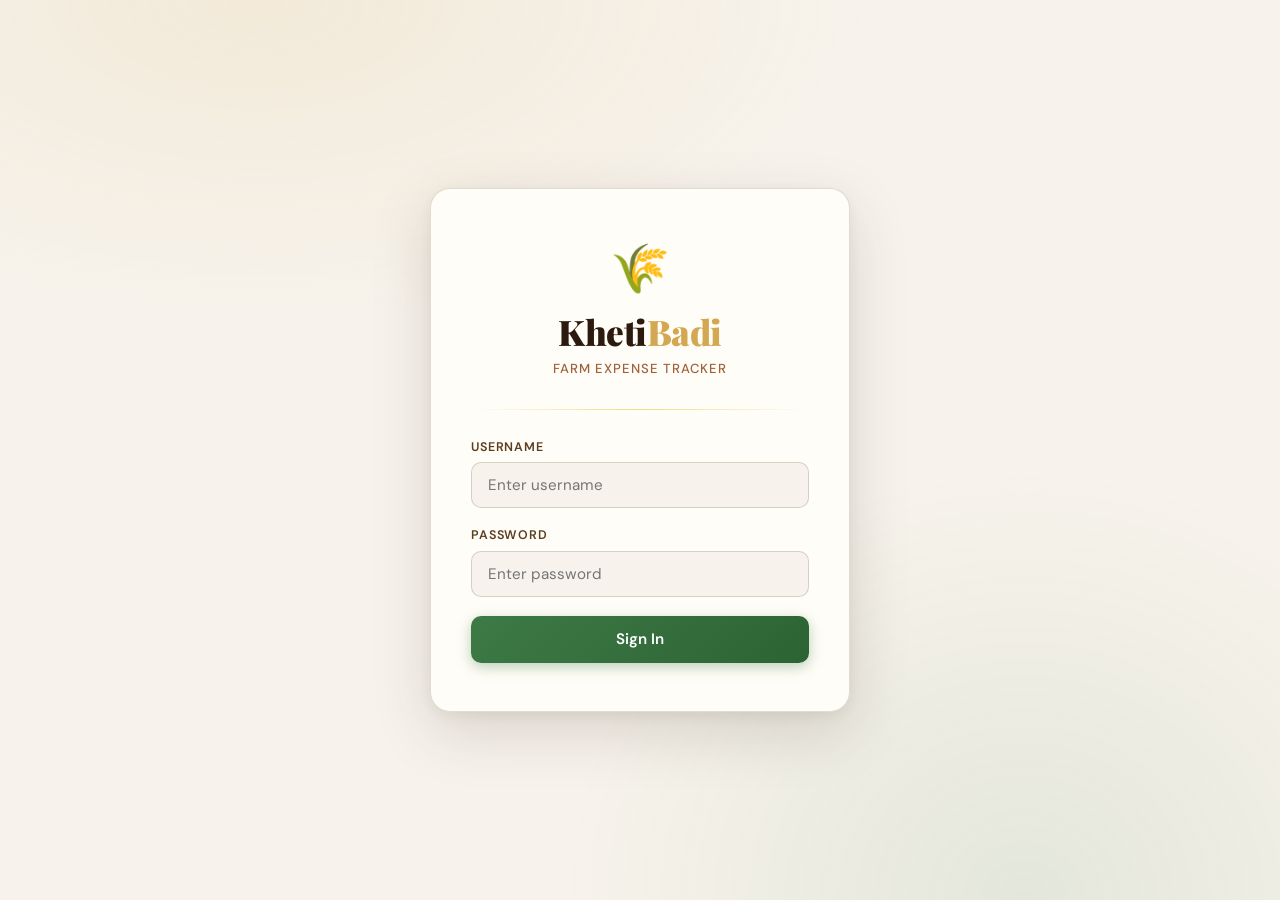
<file: frontend/index.html>
<!DOCTYPE html>
<html lang="en">
<head>
  <meta charset="UTF-8">
  <meta name="viewport" content="width=device-width, initial-scale=1.0">
  <title>KhetiBadi — Farm Expense Tracker</title>
  <link rel="preconnect" href="https://fonts.googleapis.com">
  <link rel="preconnect" href="https://fonts.gstatic.com" crossorigin>
  <link href="https://fonts.googleapis.com/css2?family=DM+Sans:wght@400;500;600&family=Playfair+Display:wght@700;900&display=swap" rel="stylesheet">
  <link rel="stylesheet" href="style.css">
</head>
<body>

<!-- ── LOGIN PAGE ── -->
<div id="login-page">
  <div class="login-card">
    <div class="login-logo">
      <span class="icon">🌾</span>
      <h1>Kheti<span>Badi</span></h1>
      <p>Farm Expense Tracker</p>
    </div>
    <div class="login-divider"></div>
    <div class="form-group">
      <label>Username</label>
      <input type="text" id="login-user" placeholder="Enter username" autocomplete="username">
    </div>
    <div class="form-group">
      <label>Password</label>
      <input type="password" id="login-pass" placeholder="Enter password" autocomplete="current-password">
    </div>
    <button class="btn btn-primary" id="login-btn" onclick="doLogin()">Sign In</button>
    <div class="error-msg" id="login-error"></div>
  </div>
</div>

<!-- ── MAIN APP ── -->
<div id="app-page">
  <div class="top-bar">
    <div class="top-bar-brand">Kheti<span>Badi</span> 🌾</div>
    <div class="top-bar-right">
      <span class="user-badge" id="user-display">—</span>
      <button class="logout-btn" onclick="doLogout()">Sign Out</button>
    </div>
  </div>

  <div class="tabs">
    <div class="tab active" onclick="switchTab('add')">➕ Add Expense</div>
    <div class="tab" onclick="switchTab('records')">📋 Records</div>
  </div>

  <!-- ADD EXPENSE TAB -->
  <div class="tab-content active" id="tab-add">
    <div class="section">
      <h2 class="section-title">Record an Expense</h2>
      <p class="section-sub">Fill in all the details and attach your payment screenshot.</p>
      <div class="form-card">
        <div class="form-grid">
          <div class="form-group">
            <label>Date *</label>
            <input type="date" id="f-date">
          </div>
          <div class="form-group">
            <label>Paid By *</label>
            <input type="text" id="f-location" placeholder="Name of person who paid">
          </div>
          <div class="form-group">
            <label>Category *</label>
            <select id="f-category">
              <option value="">Select category…</option>
            </select>
          </div>
          <div class="form-group">
            <label>Amount *</label>
            <div class="amount-wrap">
              <input type="number" id="f-amount" placeholder="0" min="0" step="0.01">
            </div>
          </div>
          <div class="form-group">
            <label>Vendor / Supplier *</label>
            <input type="text" id="f-vendor" placeholder="Vendor name or shop">
          </div>
          <div class="form-group">
            <label>Payment Mode *</label>
            <select id="f-payment">
              <option value="">Select mode…</option>
            </select>
          </div>
          <div class="form-group full">
            <label>Notes</label>
            <textarea id="f-notes" placeholder="Any additional details (optional)…"></textarea>
          </div>
          <div class="form-group full">
            <label>Payment Screenshot / Receipt</label>
            <div class="upload-zone" id="upload-zone">
              <input type="file" id="f-screenshot" accept="image/*,.pdf" onchange="handleFileSelect(this)">
              <span class="upload-icon">📎</span>
              <div class="upload-text"><strong>Click to upload</strong> or drag &amp; drop</div>
              <div class="upload-text" style="margin-top:0.25rem;font-size:0.78rem;">JPG, PNG, PDF up to 5 MB</div>
            </div>
            <div class="file-preview" id="file-preview">
              <span>📄</span>
              <span id="file-name-display"></span>
            </div>
          </div>
        </div>
        <div class="submit-area">
          <button class="btn btn-primary" style="max-width:220px;" id="submit-btn" onclick="submitExpense()">
            Submit Expense
          </button>
          <button class="btn btn-secondary" style="max-width:120px;" onclick="resetForm()">Clear</button>
        </div>
        <div class="error-msg" id="submit-error"></div>
        <div class="success-banner" id="submit-success">
          <span>✅</span> Expense recorded successfully!
        </div>
      </div>
    </div>
  </div>

  <!-- RECORDS TAB -->
  <div class="tab-content" id="tab-records">
    <div class="records-section">
      <div class="records-header">
        <div>
          <h2 class="section-title">All Expenses</h2>
          <p class="section-sub" style="margin:0">Live data from your Google Sheet</p>
        </div>
        <button class="refresh-btn" onclick="loadRecords()">🔄 Refresh</button>
      </div>

      <div class="summary-bar" id="summary-bar"></div>

      <div class="filter-bar">
        <select id="filter-period" onchange="applyFilter()">
          <option value="all">All Time</option>
          <option value="this_week">This Week</option>
          <option value="last_week">Last Week</option>
          <option value="this_month" selected>This Month</option>
          <option value="last_month">Last Month</option>
          <option value="custom">Custom Range</option>
        </select>
        <div id="custom-range" class="custom-range">
          <input type="date" id="filter-from" onchange="applyFilter()">
          <span>to</span>
          <input type="date" id="filter-to" onchange="applyFilter()">
        </div>
        <span id="filter-count" class="filter-count"></span>
      </div>

      <div class="table-wrap">
        <table>
          <thead>
            <tr>
              <th>Date</th>
              <th>Paid By</th>
              <th>Category</th>
              <th>Amount</th>
              <th>Vendor</th>
              <th>Payment</th>
              <th>Notes</th>
              <th>Photo</th>
            </tr>
          </thead>
          <tbody id="records-body">
            <tr><td colspan="8" class="no-data"><span class="no-data-icon">📊</span>Click Refresh to load records</td></tr>
          </tbody>
        </table>
      </div>
    </div>
  </div>
</div>

<script src="app.js"></script>
</body>
</html>
</file>
<file: frontend/style.css>
:root {
  --soil:   #2C1A0E;
  --earth:  #5C3D1E;
  --clay:   #A0613A;
  --wheat:  #D4A853;
  --straw:  #F2D98B;
  --leaf:   #3D7A45;
  --mist:   #F7F3EC;
  --paper:  #FFFDF7;
  --ink:    #1A120B;
  --red:    #C0392B;
  --shadow: rgba(44,26,14,0.15);
  --green:  #3D7A45;
  --muted:  #A0613A;
}

*, *::before, *::after { box-sizing: border-box; margin: 0; padding: 0; }

body {
  font-family: 'DM Sans', sans-serif;
  background: var(--mist);
  color: var(--ink);
  min-height: 100vh;
  overflow-x: hidden;
}

body::before {
  content: '';
  position: fixed; inset: 0; z-index: 0;
  background:
    radial-gradient(ellipse 80% 60% at 20% 0%, rgba(212,168,83,0.12) 0%, transparent 60%),
    radial-gradient(ellipse 60% 80% at 80% 100%, rgba(61,122,69,0.10) 0%, transparent 60%);
  pointer-events: none;
}

/* ── Login ── */
#login-page {
  display: flex;
  align-items: center;
  justify-content: center;
  min-height: 100vh;
  padding: 2rem;
  position: relative; z-index: 1;
}

.login-card {
  background: var(--paper);
  border: 1.5px solid rgba(92,61,30,0.18);
  border-radius: 20px;
  padding: 3rem 2.5rem;
  width: 100%;
  max-width: 420px;
  box-shadow: 0 20px 60px var(--shadow), 0 4px 16px rgba(0,0,0,0.06);
  animation: fadeUp 0.6s cubic-bezier(.23,1,.32,1) both;
}

.login-logo { text-align: center; margin-bottom: 2rem; }
.login-logo .icon { font-size: 3rem; display: block; margin-bottom: 0.5rem; animation: sway 3s ease-in-out infinite; }
.login-logo h1 { font-family: 'Playfair Display', serif; font-size: 2.2rem; font-weight: 900; color: var(--soil); letter-spacing: -0.5px; }
.login-logo h1 span { color: var(--wheat); }
.login-logo p { font-size: 0.82rem; color: var(--clay); margin-top: 0.3rem; letter-spacing: 0.08em; text-transform: uppercase; font-weight: 500; }
.login-divider { height: 1.5px; background: linear-gradient(to right, transparent, var(--straw), transparent); margin: 1.8rem 0; }

@keyframes sway { 0%,100% { transform: rotate(-3deg); } 50% { transform: rotate(3deg); } }

/* ── Forms ── */
.form-group { margin-bottom: 1.2rem; }

label { display: block; font-size: 0.78rem; font-weight: 600; color: var(--earth); text-transform: uppercase; letter-spacing: 0.07em; margin-bottom: 0.45rem; }

input, select, textarea {
  width: 100%; padding: 0.75rem 1rem;
  border: 1.5px solid rgba(92,61,30,0.2);
  border-radius: 10px;
  font-family: 'DM Sans', sans-serif; font-size: 0.95rem;
  background: var(--mist); color: var(--ink);
  transition: border-color 0.2s, box-shadow 0.2s; outline: none;
}
input:focus, select:focus, textarea:focus { border-color: var(--leaf); box-shadow: 0 0 0 3px rgba(61,122,69,0.12); background: white; }
textarea { resize: vertical; min-height: 80px; }

/* ── Buttons ── */
.btn { width: 100%; padding: 0.85rem 1.5rem; border: none; border-radius: 10px; font-family: 'DM Sans', sans-serif; font-size: 0.95rem; font-weight: 600; cursor: pointer; transition: all 0.2s; }
.btn-primary { background: linear-gradient(135deg, var(--leaf) 0%, #2d6334 100%); color: white; box-shadow: 0 4px 14px rgba(61,122,69,0.35); }
.btn-primary:hover { transform: translateY(-1px); box-shadow: 0 6px 20px rgba(61,122,69,0.45); }
.btn-primary:disabled { opacity: 0.6; cursor: not-allowed; transform: none; }
.btn-secondary { background: var(--mist); color: var(--earth); border: 1.5px solid rgba(92,61,30,0.2); }
.btn-secondary:hover { background: var(--straw); }

.error-msg { background: #FEF2F2; border: 1px solid #FECACA; color: var(--red); padding: 0.7rem 1rem; border-radius: 8px; font-size: 0.88rem; margin-top: 1rem; display: none; }
.success-banner { background: #F0FDF4; border: 1.5px solid #86EFAC; color: #166534; padding: 1rem 1.2rem; border-radius: 10px; font-size: 0.9rem; font-weight: 500; margin-top: 1rem; display: none; align-items: center; gap: 0.5rem; }

/* ── Top bar ── */
#app-page { display: none; position: relative; z-index: 1; }
.top-bar { background: var(--soil); color: white; padding: 0.9rem 1.5rem; display: flex; align-items: center; justify-content: space-between; position: sticky; top: 0; z-index: 100; box-shadow: 0 2px 12px rgba(0,0,0,0.2); }
.top-bar-brand { font-family: 'Playfair Display', serif; font-size: 1.3rem; font-weight: 900; }
.top-bar-brand span { color: var(--wheat); }
.top-bar-right { display: flex; align-items: center; gap: 1rem; font-size: 0.88rem; }
.user-badge { background: rgba(212,168,83,0.2); border: 1px solid rgba(212,168,83,0.4); color: var(--straw); padding: 0.3rem 0.8rem; border-radius: 20px; font-size: 0.82rem; font-weight: 500; }
.logout-btn { background: none; border: 1px solid rgba(255,255,255,0.25); color: rgba(255,255,255,0.7); padding: 0.3rem 0.8rem; border-radius: 6px; font-family: 'DM Sans', sans-serif; font-size: 0.82rem; cursor: pointer; transition: all 0.2s; }
.logout-btn:hover { background: rgba(255,255,255,0.1); color: white; }

/* ── Tabs ── */
.tabs { display: flex; background: var(--paper); border-bottom: 1.5px solid rgba(92,61,30,0.12); padding: 0 1.5rem; }
.tab { padding: 0.9rem 1.4rem; font-size: 0.88rem; font-weight: 600; color: var(--clay); cursor: pointer; border-bottom: 2.5px solid transparent; transition: all 0.2s; margin-bottom: -1.5px; }
.tab:hover { color: var(--earth); }
.tab.active { color: var(--leaf); border-bottom-color: var(--leaf); }
.tab-content { display: none; }
.tab-content.active { display: block; }

/* ── Form section ── */
.section { max-width: 720px; margin: 2rem auto; padding: 0 1.5rem; }
.section-title { font-family: 'Playfair Display', serif; font-size: 1.5rem; font-weight: 700; color: var(--soil); margin-bottom: 0.3rem; }
.section-sub { font-size: 0.85rem; color: var(--clay); margin-bottom: 1.8rem; }
.form-card { background: var(--paper); border: 1.5px solid rgba(92,61,30,0.12); border-radius: 16px; padding: 2rem; box-shadow: 0 4px 20px var(--shadow); }
.form-grid { display: grid; grid-template-columns: 1fr 1fr; gap: 1.2rem; }
.form-group.full { grid-column: 1 / -1; }
.amount-wrap { position: relative; }
.amount-wrap::before { content: '₹'; position: absolute; left: 0.85rem; top: 50%; transform: translateY(-50%); color: var(--clay); font-weight: 600; }
.amount-wrap input { padding-left: 2rem; }
.submit-area { margin-top: 1.8rem; display: flex; gap: 1rem; align-items: center; }

/* ── Upload ── */
.upload-zone { border: 2px dashed rgba(92,61,30,0.25); border-radius: 10px; padding: 1.5rem; text-align: center; cursor: pointer; transition: all 0.2s; background: var(--mist); position: relative; }
.upload-zone:hover, .upload-zone.drag-over { border-color: var(--leaf); background: rgba(61,122,69,0.05); }
.upload-zone input[type=file] { position: absolute; inset: 0; opacity: 0; cursor: pointer; width: 100%; height: 100%; }
.upload-icon { font-size: 1.8rem; display: block; margin-bottom: 0.4rem; }
.upload-text { font-size: 0.88rem; color: var(--clay); }
.upload-text strong { color: var(--leaf); }
.file-preview { margin-top: 0.8rem; padding: 0.6rem 1rem; background: rgba(61,122,69,0.08); border-radius: 8px; font-size: 0.85rem; color: var(--leaf); font-weight: 500; display: none; align-items: center; gap: 0.5rem; }

/* ── Records ── */
.records-section { max-width: 1100px; margin: 2rem auto; padding: 0 1.5rem; }
.records-header { display: flex; align-items: center; justify-content: space-between; margin-bottom: 1.2rem; flex-wrap: wrap; gap: 1rem; }
.refresh-btn { background: var(--paper); border: 1.5px solid rgba(92,61,30,0.2); color: var(--earth); padding: 0.5rem 1.2rem; border-radius: 8px; font-family: 'DM Sans', sans-serif; font-size: 0.85rem; font-weight: 600; cursor: pointer; transition: all 0.2s; }
.refresh-btn:hover { background: var(--straw); }

/* ── Filter bar ── */
.filter-bar { display: flex; gap: 10px; margin: 0 0 16px; flex-wrap: wrap; align-items: center; }
.filter-bar select { padding: 8px 14px; border: 1px solid rgba(92,61,30,0.2); border-radius: 8px; font-size: 0.9rem; background: var(--paper); cursor: pointer; color: var(--ink); }
.custom-range { display: none; gap: 8px; align-items: center; }
.custom-range.visible { display: flex; }
.custom-range input { width: auto; padding: 8px; font-size: 0.9rem; }
.filter-count { font-size: 0.85rem; color: var(--clay); }

/* ── Table ── */
.table-wrap { background: var(--paper); border: 1.5px solid rgba(92,61,30,0.12); border-radius: 14px; overflow: hidden; box-shadow: 0 4px 20px var(--shadow); }
table { width: 100%; border-collapse: collapse; font-size: 0.87rem; }
thead { background: var(--soil); color: white; }
th { padding: 0.9rem 1rem; text-align: left; font-weight: 600; font-size: 0.78rem; text-transform: uppercase; letter-spacing: 0.06em; white-space: nowrap; }
td { padding: 0.85rem 1rem; border-bottom: 1px solid rgba(92,61,30,0.08); color: var(--ink); vertical-align: middle; }
tr:last-child td { border-bottom: none; }
tr:hover td { background: rgba(212,168,83,0.06); }
.category-badge { background: rgba(61,122,69,0.1); color: var(--leaf); padding: 0.25rem 0.7rem; border-radius: 20px; font-size: 0.78rem; font-weight: 600; white-space: nowrap; }
.amount-cell { font-weight: 700; color: var(--soil); font-size: 0.95rem; }
.no-data { text-align: center; padding: 3rem; color: var(--clay); }
.no-data-icon { font-size: 2.5rem; display: block; margin-bottom: 0.5rem; }

/* ── Summary cards ── */
.summary-bar { display: grid; grid-template-columns: repeat(auto-fit, minmax(160px, 1fr)); gap: 1rem; margin-bottom: 1.5rem; }
.summary-card { background: var(--paper); border: 1.5px solid rgba(92,61,30,0.12); border-radius: 12px; padding: 1.2rem 1.4rem; box-shadow: 0 2px 10px var(--shadow); }
.summary-card .label { font-size: 0.75rem; color: var(--clay); font-weight: 600; text-transform: uppercase; letter-spacing: 0.07em; margin-bottom: 0.4rem; }
.summary-card .value { font-family: 'Playfair Display', serif; font-size: 1.6rem; font-weight: 700; color: var(--soil); line-height: 1; }
.summary-card .value.green { color: var(--leaf); }
.summary-card .value small { font-family: 'DM Sans', sans-serif; font-size: 0.75rem; color: var(--clay); font-weight: 400; }

/* ── Animations ── */
@keyframes fadeUp { from { opacity: 0; transform: translateY(24px); } to { opacity: 1; transform: translateY(0); } }
.spinner { display: inline-block; width: 18px; height: 18px; border: 2.5px solid rgba(255,255,255,0.3); border-top-color: white; border-radius: 50%; animation: spin 0.7s linear infinite; vertical-align: middle; margin-right: 6px; }
@keyframes spin { to { transform: rotate(360deg); } }

/* ── Responsive ── */
@media (max-width: 600px) {
  .form-grid { grid-template-columns: 1fr; }
  .form-group.full { grid-column: auto; }
  .top-bar-brand { font-size: 1.1rem; }
  .records-section { padding: 0 0.8rem; }
  table { font-size: 0.78rem; }
  th, td { padding: 0.65rem 0.6rem; }
}
</file>
